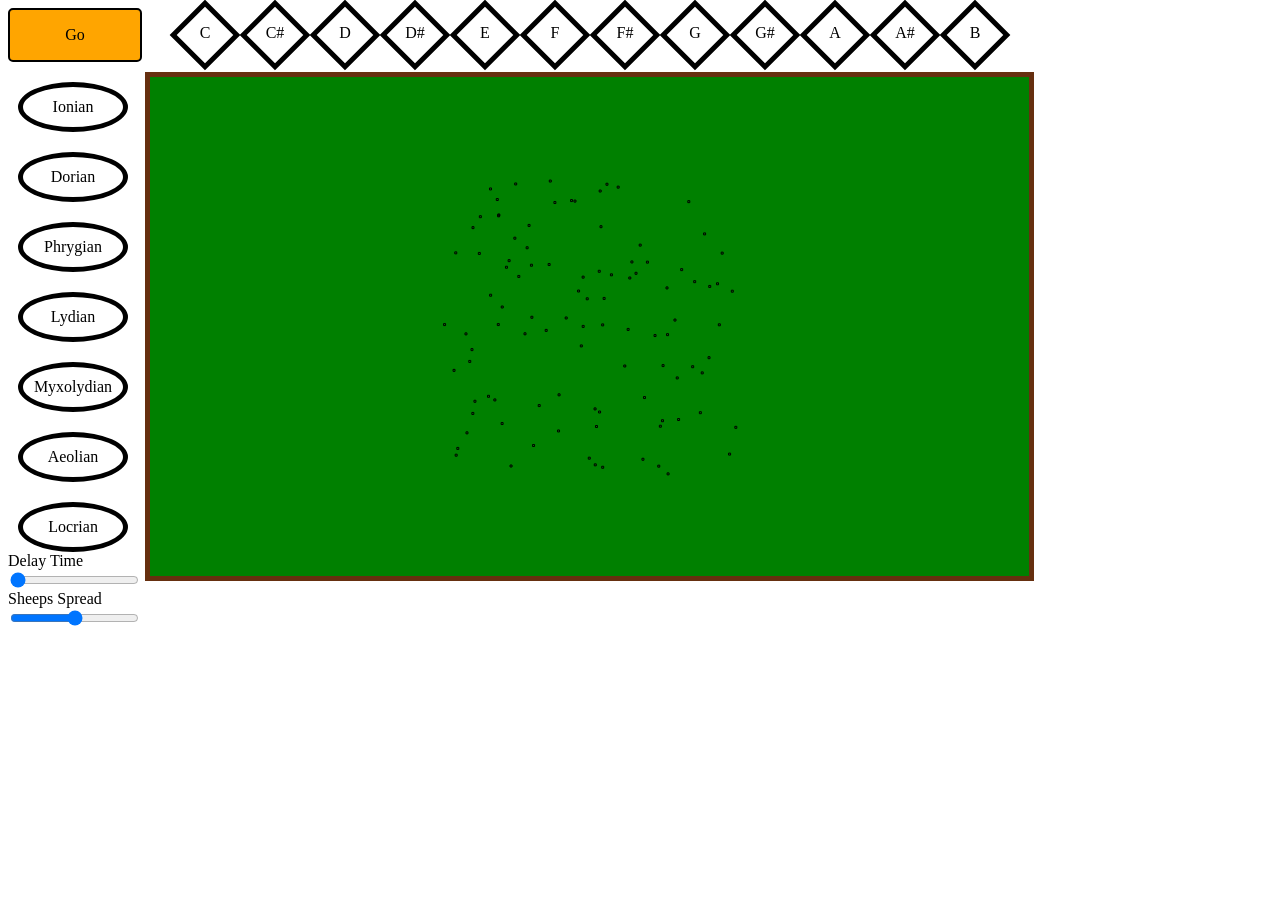
<file: src/porca.html>
<link rel="stylesheet" href="porca.css">



<div class = "bar vertical">
    <div id="gostop" onclick="GoStop()" class="coolButton pulse button"> Go </div>
    <div class="modebutton" onclick = "Ionian()"><div class = "text">Ionian</div></div>
    <div class="modebutton" onclick = "Dorian()"><div class = "text">Dorian</div></div>
    <div class="modebutton" onclick = "Phrygian()"><div class = "text">Phrygian</div></div>
    <div class="modebutton" onclick = "Lydian()"><div class = "text">Lydian</div></div>
    <div class="modebutton" onclick = "Myxolydian()"><div class = "text">Myxolydian</div></div>
    <div class="modebutton" onclick = "Aeolian()"><div class = "text">Aeolian</div></div>
    <div class="modebutton" onclick = "Locrian()"><div class = "text">Locrian</div></div>
    <div>Delay Time</div>
    <input type="range" min="0.0" max="1" step="0.1" value="0" onchange="tiempoDelay=parseFloat(this.value)">
    <div>Sheeps Spread</div>
    <input type="range" min="100" max="300" step="1" value="200" onchange="changespread(this.value)">
</div>



<div class = "bar horizontal">
    <div class="keybutton" onclick = "C()"></div>
    <div class="keybutton" onclick = "Cs()"></div>
    <div class="keybutton" onclick = "D()"></div>
    <div class="keybutton" onclick = "Ds()"></div>
    <div class="keybutton" onclick = "E()"></div>
    <div class="keybutton" onclick = "F()"></div>
    <div class="keybutton" onclick = "Fs()"></div>
    <div class="keybutton" onclick = "G()"></div>
    <div class="keybutton" onclick = "Gs()"></div>
    <div class="keybutton" onclick = "A()"></div>
    <div class="keybutton" onclick = "As()"></div>
    <div class="keybutton" onclick = "B()"></div>
    


    <div class="not_rotated" >C</div>
    <div class="not_rotated" >C#</div>
    <div class="not_rotated" >D</div>
    <div class="not_rotated" >D#</div>
    <div class="not_rotated" >E</div>
    <div class="not_rotated" >F</div>
    <div class="not_rotated" >F#</div>
    <div class="not_rotated" >G</div>
    <div class="not_rotated" >G#</div>
    <div class="not_rotated" >A</div>
    <div class="not_rotated" >A#</div>
    <div class="not_rotated" >B</div>
</div>
<head></head>
<body></body>
<script src="porca.js"></script>
</file>
<file: src/porca.css>
.coolButton{
    width:130px;
    height:50px;
    background-color: orange;
    border: solid 2px; 
    border-radius: 5px;
    text-align: center;
    vertical-align: middle;
    line-height: 50px;
    cursor:pointer;
  }
  
  
  .pulse:hover,
  .pulse:focus {
      animation: pulse 1s;
      box-shadow: 0 0 0 2em rgba(255, 255, 255, 0);
  }
  
  @keyframes pulse {
      0% {
          box-shadow: 0 0 0 0 var(--hover);
      }
  }
  
  .button {
      color: var(--color);
      transition: 0.25s;
      --color: black;
      --hover: black;
  }
  
  .button:hover, button:focus {
      border-color: var(--hover);
      color: #fff;
  }

  .bar{position:relative;
  }

  .vertical{
      display:block;}
  
.horizontal{
    position:absolute;
    display:inline-flex;
    left:160px;
    top:10px;
}
.keybutton{
      width:40px;
      height:40px;
      position:relative;
      border: 5px solid black;
      transform: rotate(45deg);
      margin-left: 20px;
      cursor:pointer;
  }
.not_rotated{
    width:40px;
    height:40px;
    position:relative;
    text-align: center;
    right:50.3%;
    margin-top:14px;
    margin-left: 30px;
    cursor:pointer;
}

.modebutton{
    width:100px;
    height:40px;
    border-radius: 50%;
    position:relative;
    border: 5px solid black;
    margin-top: 20px;
    cursor:pointer;
    left:10px;
    text-align: center;
}

.text{
    position:relative;
    top: 50%;
    transform: translate(0,-50%);
}
</file>
